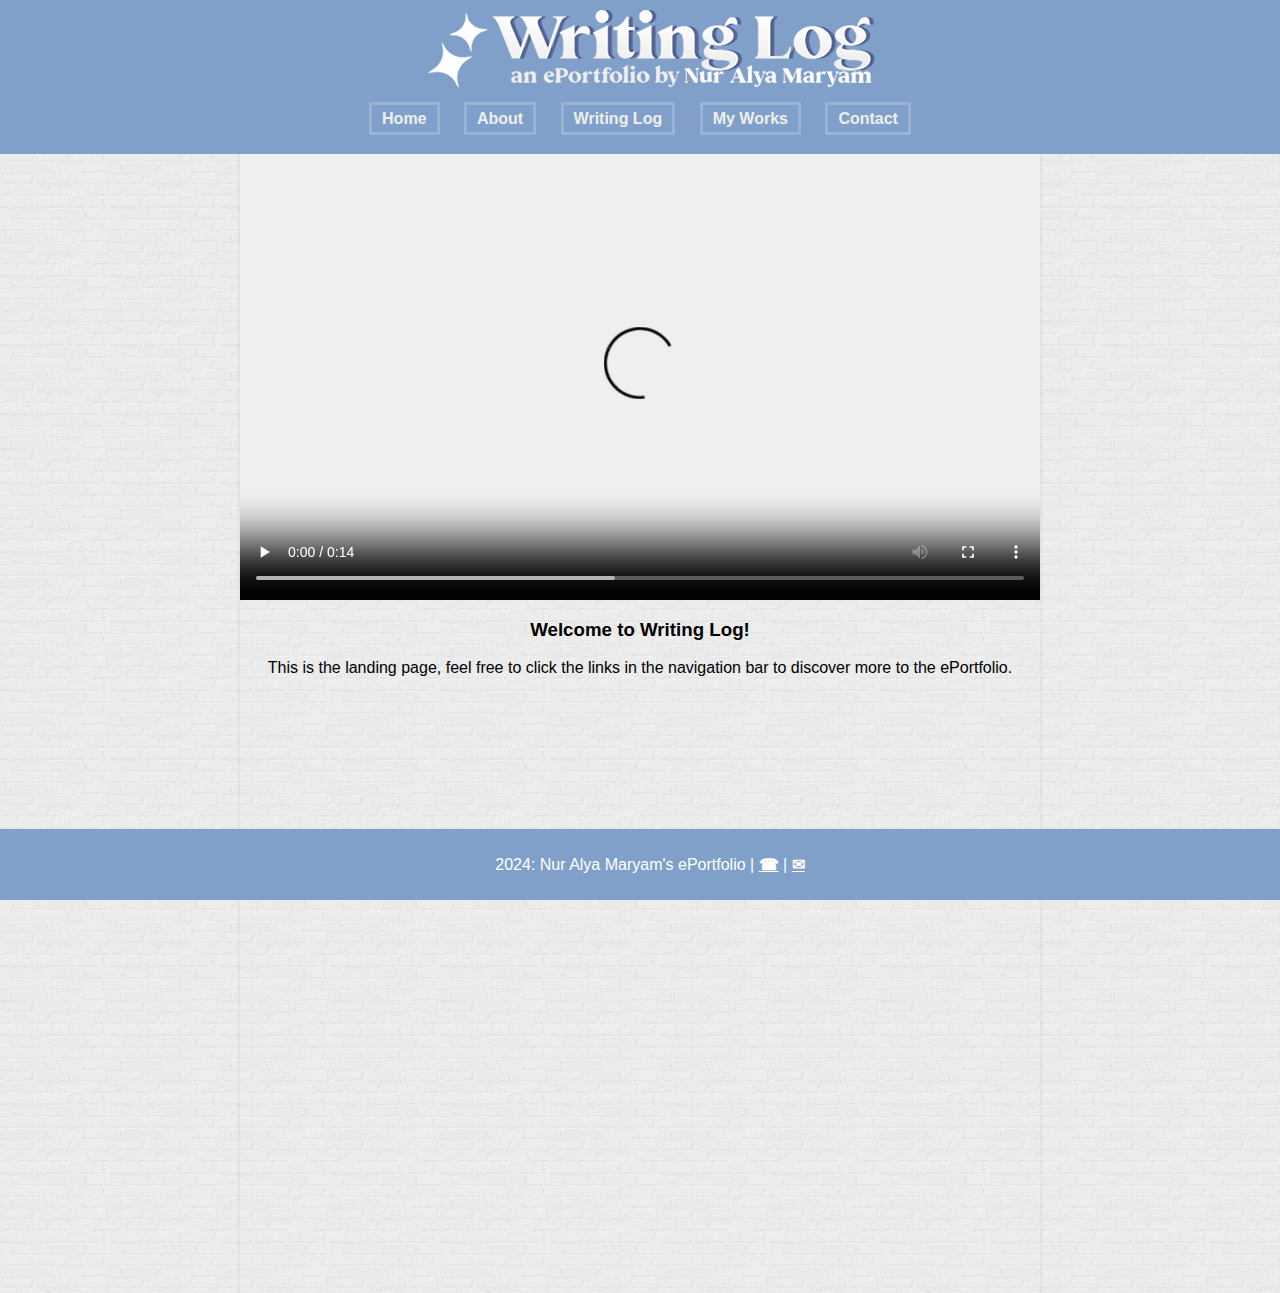
<file: index.html>
<!DOCTYPE html>
<html lang="en">
<head>
    <meta charset="UTF-8">
    <meta name="viewport" content="width=device-width, initial-scale=1.0">
    <title>Writing Log</title>
    <link rel="stylesheet" href="css/style1.css">
	<link rel="shortcut icon" href="image/favicon.png" type="image/x-icon">
   
    <style>
      
    </style>
</head>
<body>

<header>
    <img src="image/header.png" alt="Header Image">
    <nav>
        <ul>
			 <li><a href="index.html">Home</a></li>
            <li><a href="about.html">About</a></li>
            <li><a href="writing-log.html">Writing Log</a></li>
            <li><a href="my-works.html">My Works</a></li>
            <li><a href="contact.html">Contact</a></li>
        </ul>
    </nav>
</header>

<main>
 
    <section id="video-intro">
        <div class="video-container">
        <video autoplay controls loop style="width: 100%;">
            <source src="video/intro.mp4" type="video/mp4">
            Your browser does not support the video tag.
        </video>
    </div>
        <h3>Welcome to Writing Log!</h3>
		<p>This is the landing page, feel free to click the links in the navigation bar to discover more to the ePortfolio.</p>
    </section>

</main>

<footer>
    <p>2024: Nur Alya Maryam's ePortfolio | <a href="https://wa.me/0198887055">☎<i class="fab fa-twitter"></i></a> | <a href="mailto:nuralyamaryam28@gmail.com">✉<i class="fab fa-instagram"></i></a>
    </p>
</footer>

</body>
</html>
</file>
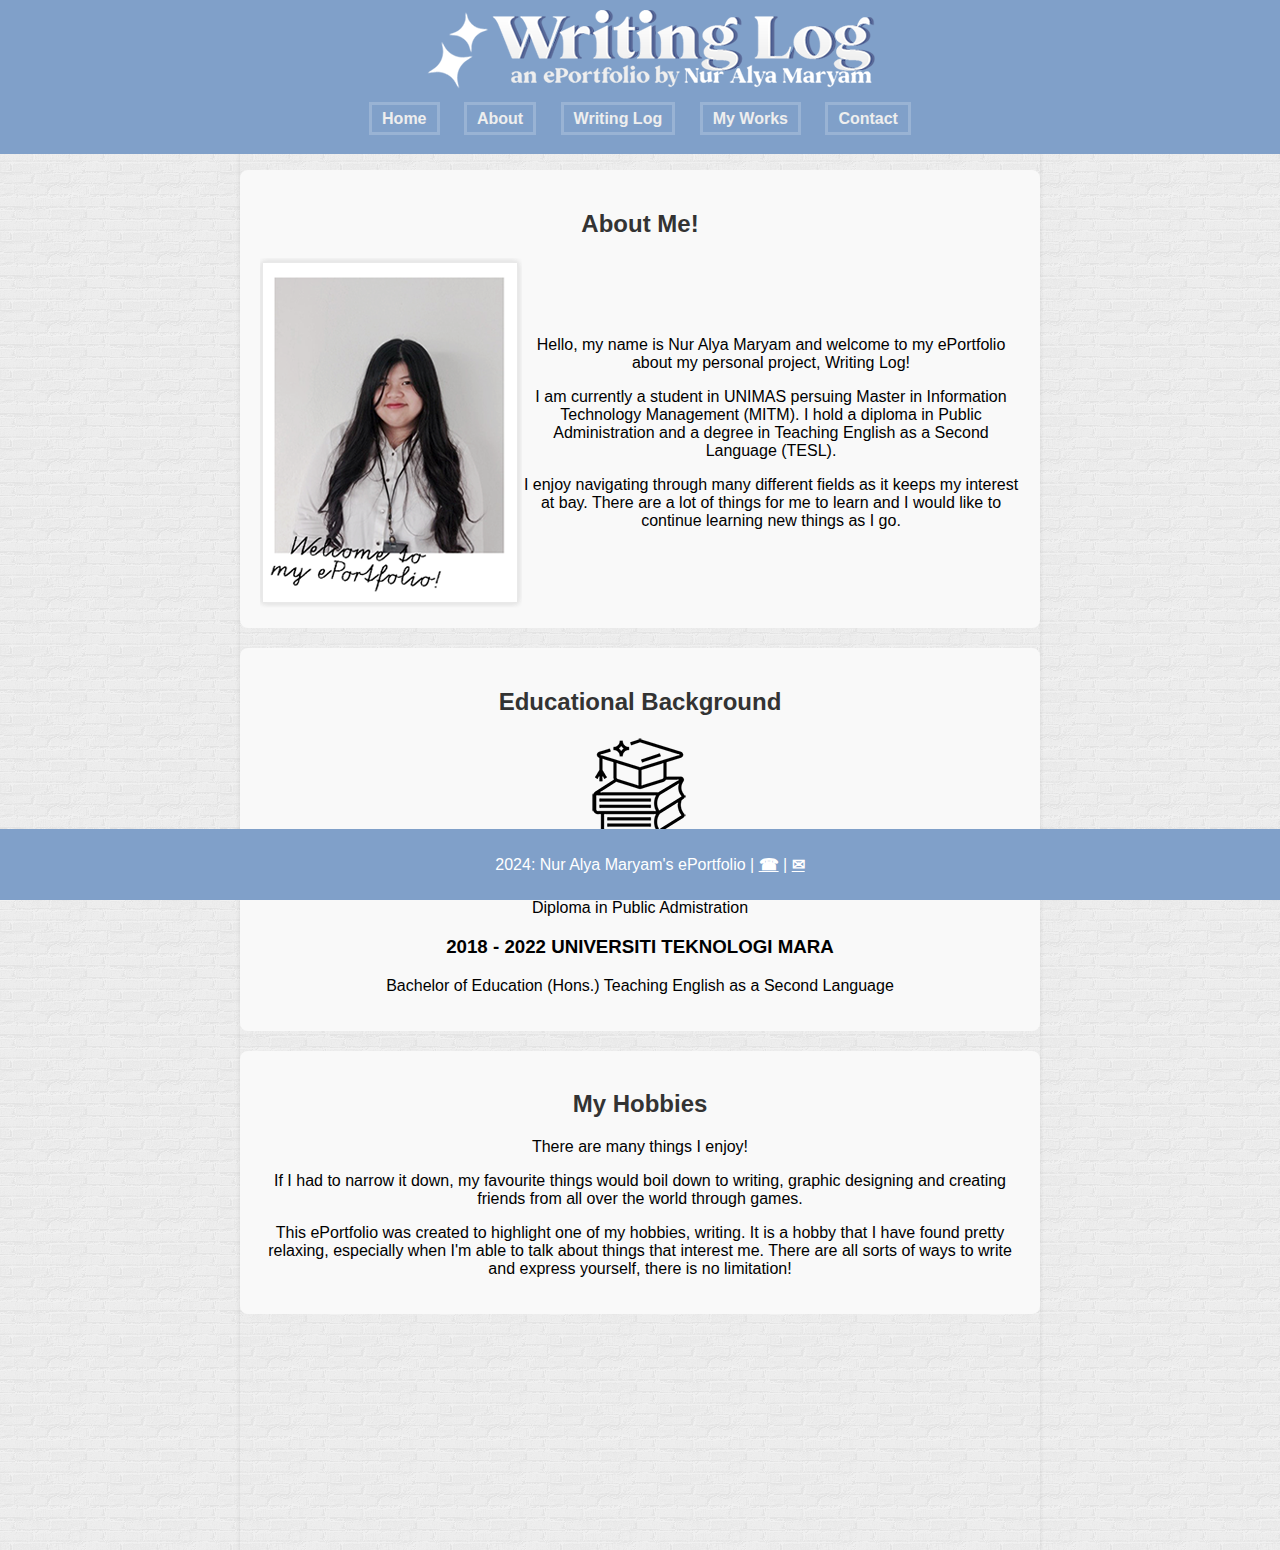
<file: about.html>
<!DOCTYPE html>
<html lang="en">
<head>
    <meta charset="UTF-8">
    <meta name="viewport" content="width=device-width, initial-scale=1.0">
    <title>About</title>
    <link rel="stylesheet" href="css/style1.css">
	<link rel="shortcut icon" href="image/favicon.png" type="image/x-icon">	
</head>

<body>

<header>
   <img src="image/header.png" alt="Header Image">
    <nav>
        <ul>
            <li><a href="index.html">Home</a></li>
            <li><a href="about.html">About</a></li>
            <li><a href="writing-log.html">Writing Log</a></li>
            <li><a href="my-works.html">My Works</a></li>
            <li><a href="contact.html">Contact</a></li>
        </ul>
    </nav>
</header>

<main>
    <!-- About Me Section -->
    <section id="about-me" class="about-section">
        <h2>About Me!</h2>
    <div class="content">
        <img src="image/SelfImage.png" alt="Nur Alya Maryam">
        <div class="text">
            <p>Hello, my name is Nur Alya Maryam and welcome to my ePortfolio about my personal project, Writing Log!</p>
			
			<p>I am currently a student in UNIMAS persuing Master in Information Technology Management (MITM). I hold a diploma in Public Administration and a degree in Teaching English as a Second Language (TESL).</p>

			<p>I enjoy navigating through many different fields as it keeps my interest at bay. There are a lot of things for me to learn and I would like to continue learning new things as I go.</p>
        </div>
    </section>

 
    <section id="education" class="about-section">
        <h2>Educational Background</h2>
		<p><img src="image/Education1.png" alt="Education"></p>
         <div class="education">
            <h3>2015 - 2018 UNIVERSITY TEKNOLOGI MARA</h3>
            <p>Diploma in Public Admistration</p>
        </div>
        <div class="education">
            <h3>2018 - 2022 UNIVERSITI TEKNOLOGI MARA</h3>
            <p>Bachelor of Education (Hons.)
			Teaching English as a Second Language
			</p>
        </div>
    </section>


    <section id="hobby" class="about-section">
        <h2>My Hobbies</h2>
       <p>There are many things I enjoy!</p>

		<p>If I had to narrow it down, my favourite things would boil down to writing, graphic designing and creating friends from all over the world through games.</p>

		<p>This ePortfolio was created to highlight one of my hobbies, writing. It is a hobby that I have found pretty relaxing, especially when I'm able to talk about things that interest me. There are all sorts of ways to write and express yourself, there is no limitation!</p>
    </section>
</main>

<footer>
    <p>2024: Nur Alya Maryam's ePortfolio | <a href="https://wa.me/0198887055">☎<i class="fab fa-twitter"></i></a> | <a href="mailto:nuralyamaryam28@gmail.com">✉<i class="fab fa-instagram"></i></a>
    </p>
</footer>

</body>
</html>
</file>
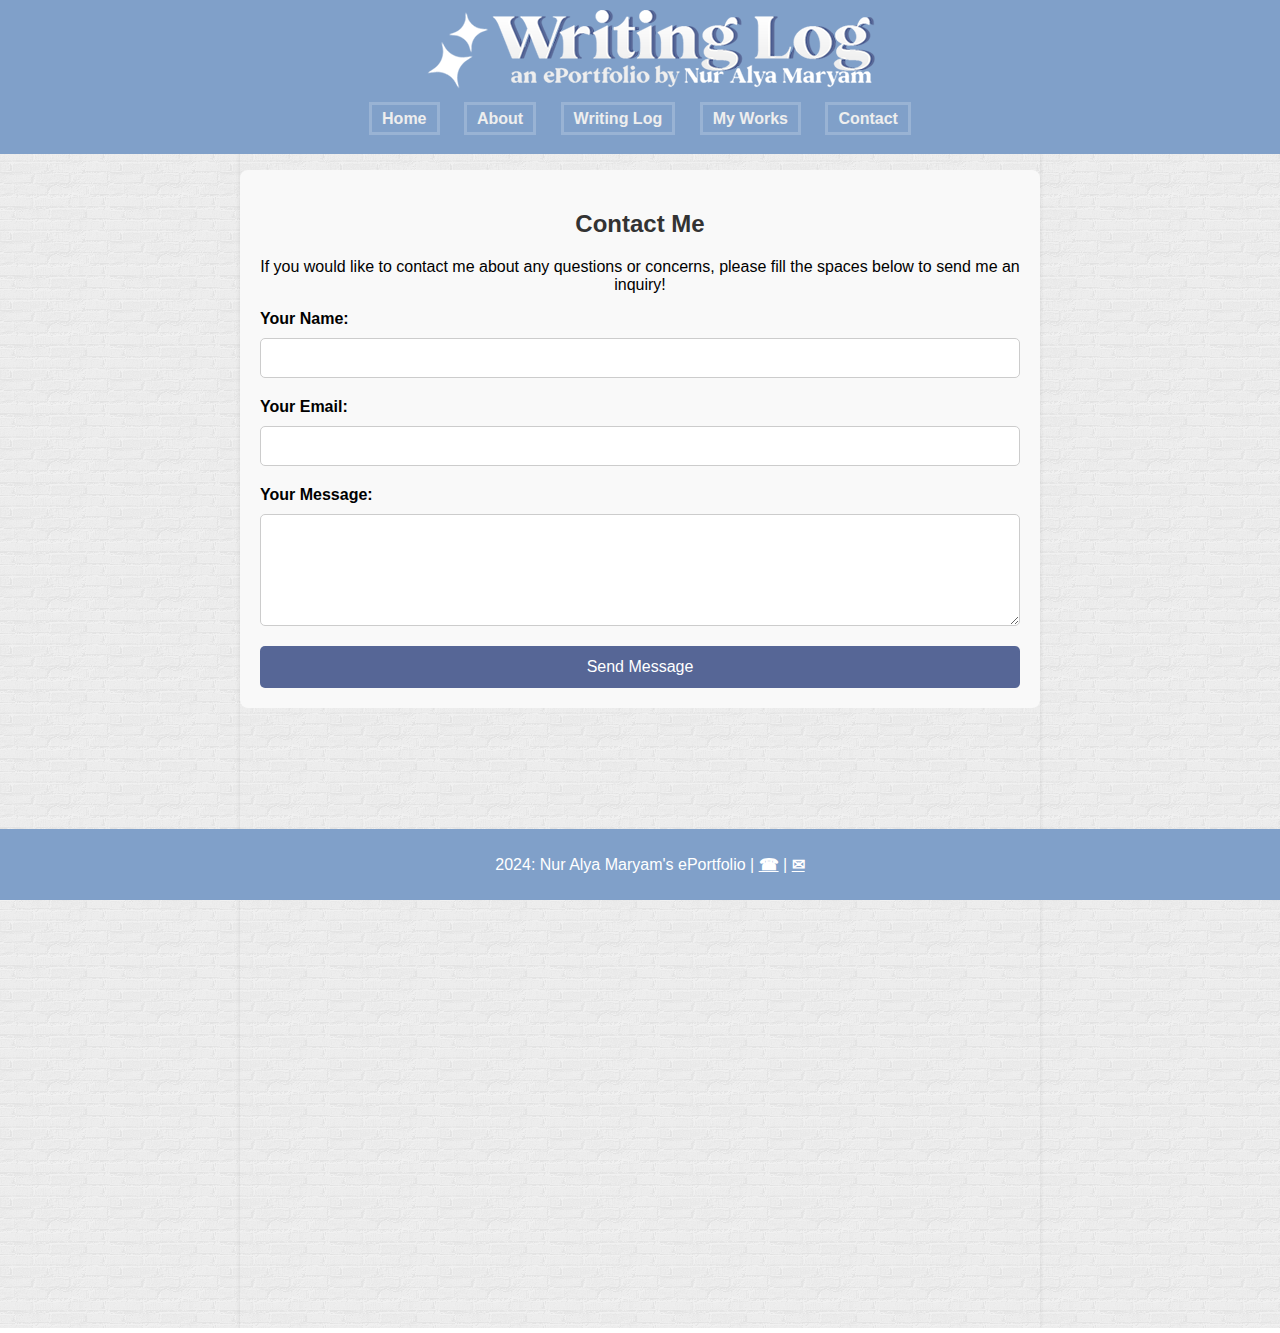
<file: contact.html>
<!DOCTYPE html>
<html lang="en">
<head>
    <meta charset="UTF-8">
    <meta name="viewport" content="width=device-width, initial-scale=1.0">
    <title>Contact</title>
    <link rel="stylesheet" href="css/style1.css">
	<link rel="shortcut icon" href="image/favicon.png" type="image/x-icon">	
</head>

<body>

<header>
  <img src="image/header.png" alt="Header Image">
    <nav>
        <ul>
            <li><a href="index.html">Home</a></li>
            <li><a href="about.html">About</a></li>
            <li><a href="writing-log.html">Writing Log</a></li>
			<li><a href="my-works.html">My Works</a></li>
            <li><a href="contact.html">Contact</a></li>
        </ul>
    </nav>
</header>

<main>
    <div class="contact-container">
        <h2>Contact Me</h2>
		<p>If you would like to contact me about any questions or concerns, please fill the spaces below to send me an inquiry!</p>
        <form action="mailto:nuralyamaryam28@gmail.com" method="post" enctype="text/plain">
            <label for="name">Your Name:</label>
            <input type="text" id="name" name="name" required>

            <label for="email">Your Email:</label>
            <input type="email" id="email" name="email" required>

            <label for="message">Your Message:</label>
            <textarea id="message" name="message" rows="5" required></textarea>

            <input type="submit" value="Send Message">
        </form>
    </div>
</main>

<footer>
    <p>2024: Nur Alya Maryam's ePortfolio | <a href="https://wa.me/0198887055">☎<i class="fab fa-twitter"></i></a> | <a href="mailto:nuralyamaryam28@gmail.com">✉<i class="fab fa-instagram"></i></a>
    </p>
</footer>
</body>
</html>
</file>
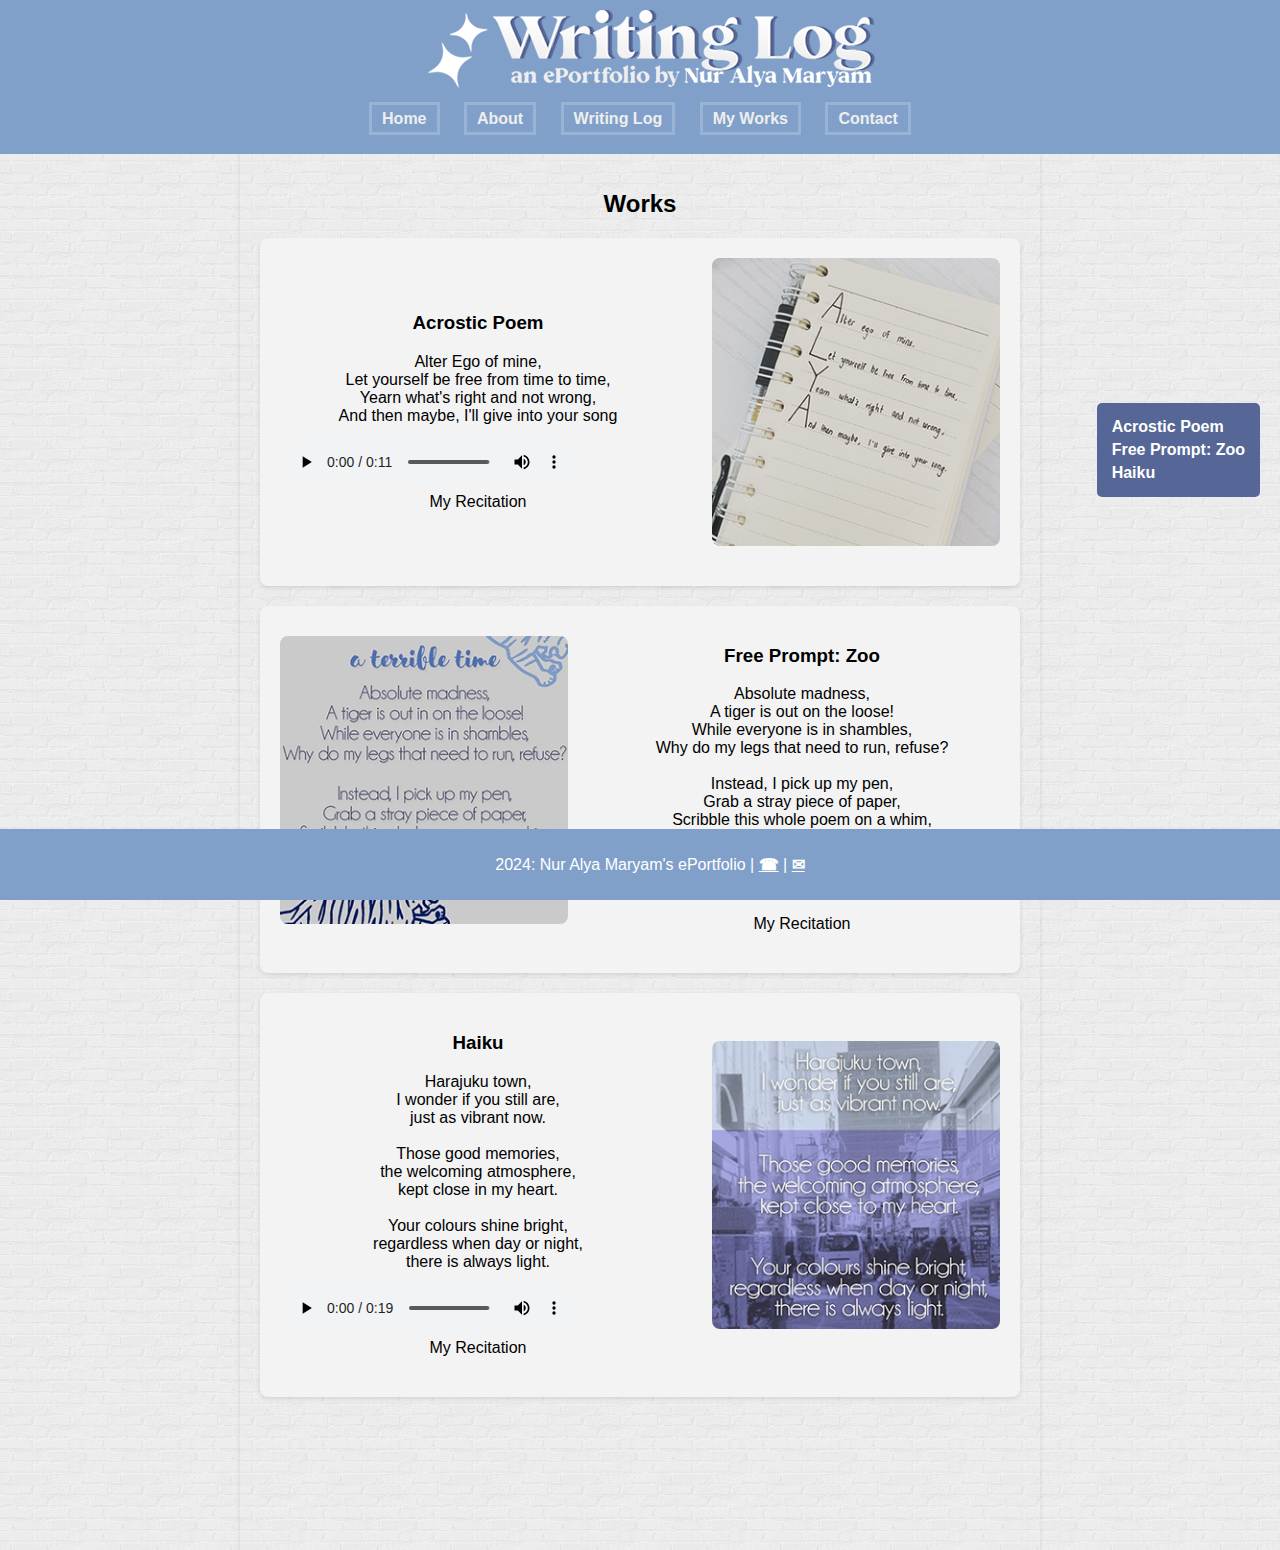
<file: my-works.html>
<!DOCTYPE html>
<html lang="en">
<head>
    <meta charset="UTF-8">
    <meta name="viewport" content="width=device-width, initial-scale=1.0">
    <title>My Works</title>
    <link rel="stylesheet" href="css/style1.css">
	<link rel="shortcut icon" href="image/favicon.png" type="image/x-icon">	
</head>

<body>

<header>
    <img src="image/header.png" alt="Header Image">
    <nav>
        <ul>
            <li><a href="index.html">Home</a></li>
            <li><a href="about.html">About</a></li>
            <li><a href="writing-log.html">Writing Log</a></li>
            <li><a href="my-works.html">My Works</a></li>
            <li><a href="contact.html">Contact</a></li>
        </ul>
    </nav>
</header>

<main>
    <section id="works" class="works-section">
    <h2>Works</h2>

    <section id="content1" class="work-container">
        <div class="container">
            <div class="text">
                <h3>Acrostic Poem</h3>
				<p>Alter Ego of mine,</p>
				<p>Let yourself be free from time to time,</p>
				<p>Yearn what's right and not wrong,</p>
				<p>And then maybe, I'll give into your song</p>
                <audio controls>
                    <source src="audio/1.mp3" type="audio/mp3">
                    Your browser does not support the audio element.
                </audio>
				<p>My Recitation</p>
            </div>
            <img src="image/1.jpg" alt="Acrostic Poem">
        </div>
    </section>

    <section id="content2" class="work-container">
        <div class="container">
            <img src="image/2.jpg" alt="Free Prompt: Zoo">
            <div class="text">
                <h3>Free Prompt: Zoo</h3>
                <p>Absolute madness,</p>
				<p>A tiger is out on the loose!</p>
				<p>While everyone is in shambles,</p>
				<p>Why do my legs that need to run, refuse?</p>
				<br>
				<p>Instead, I pick up my pen,</p>
				<p>Grab a stray piece of paper,</p>
				<p>Scribble this whole poem on a whim,</p>
				<p>About to become it's dinner.</p>
                <audio controls>
                    <source src="audio/2.mp3" type="audio/mp3">
                    Your browser does not support the audio element.
                </audio>
				<p>My Recitation</p>
            </div>
        </div>
    </section>

    <section id="content3" class="work-container">
        <div class="container">
            <div class="text">
                <h3>Haiku</h3>
				<p>Harajuku town,</p>
				<p>I wonder if you still are,</p>
				<p>just as vibrant now.</p>
				<br>
				<p>Those good memories,</p>
				<p>the welcoming atmosphere,</p>
				<p>kept close in my heart.</p>
				<br>
				<p>Your colours shine bright,</p>
				<p>regardless when day or night,</p>
				<p>there is always light.</p>
                <audio controls>
                    <source src="audio/3.mp3" type="audio/mp3">
                    Your browser does not support the audio element.
                </audio>
				<p>My Recitation</p>
            </div>
            <img src="image/3.jpg" alt="Haiku">
        </div>
    </section>

    <div class="my-works-nav">
        <a href="#">Acrostic Poem</a>
        <a href="#content1">Free Prompt: Zoo</a>
        <a href="#content3">Haiku</a>
    </div>
</main>

<footer>
    <p>2024: Nur Alya Maryam's ePortfolio | <a href="https://wa.me/0198887055">☎<i class="fab fa-twitter"></i></a> | <a href="mailto:nuralyamaryam28@gmail.com">✉<i class="fab fa-instagram"></i></a>
    </p>
</footer>

</body>
</html>
</file>
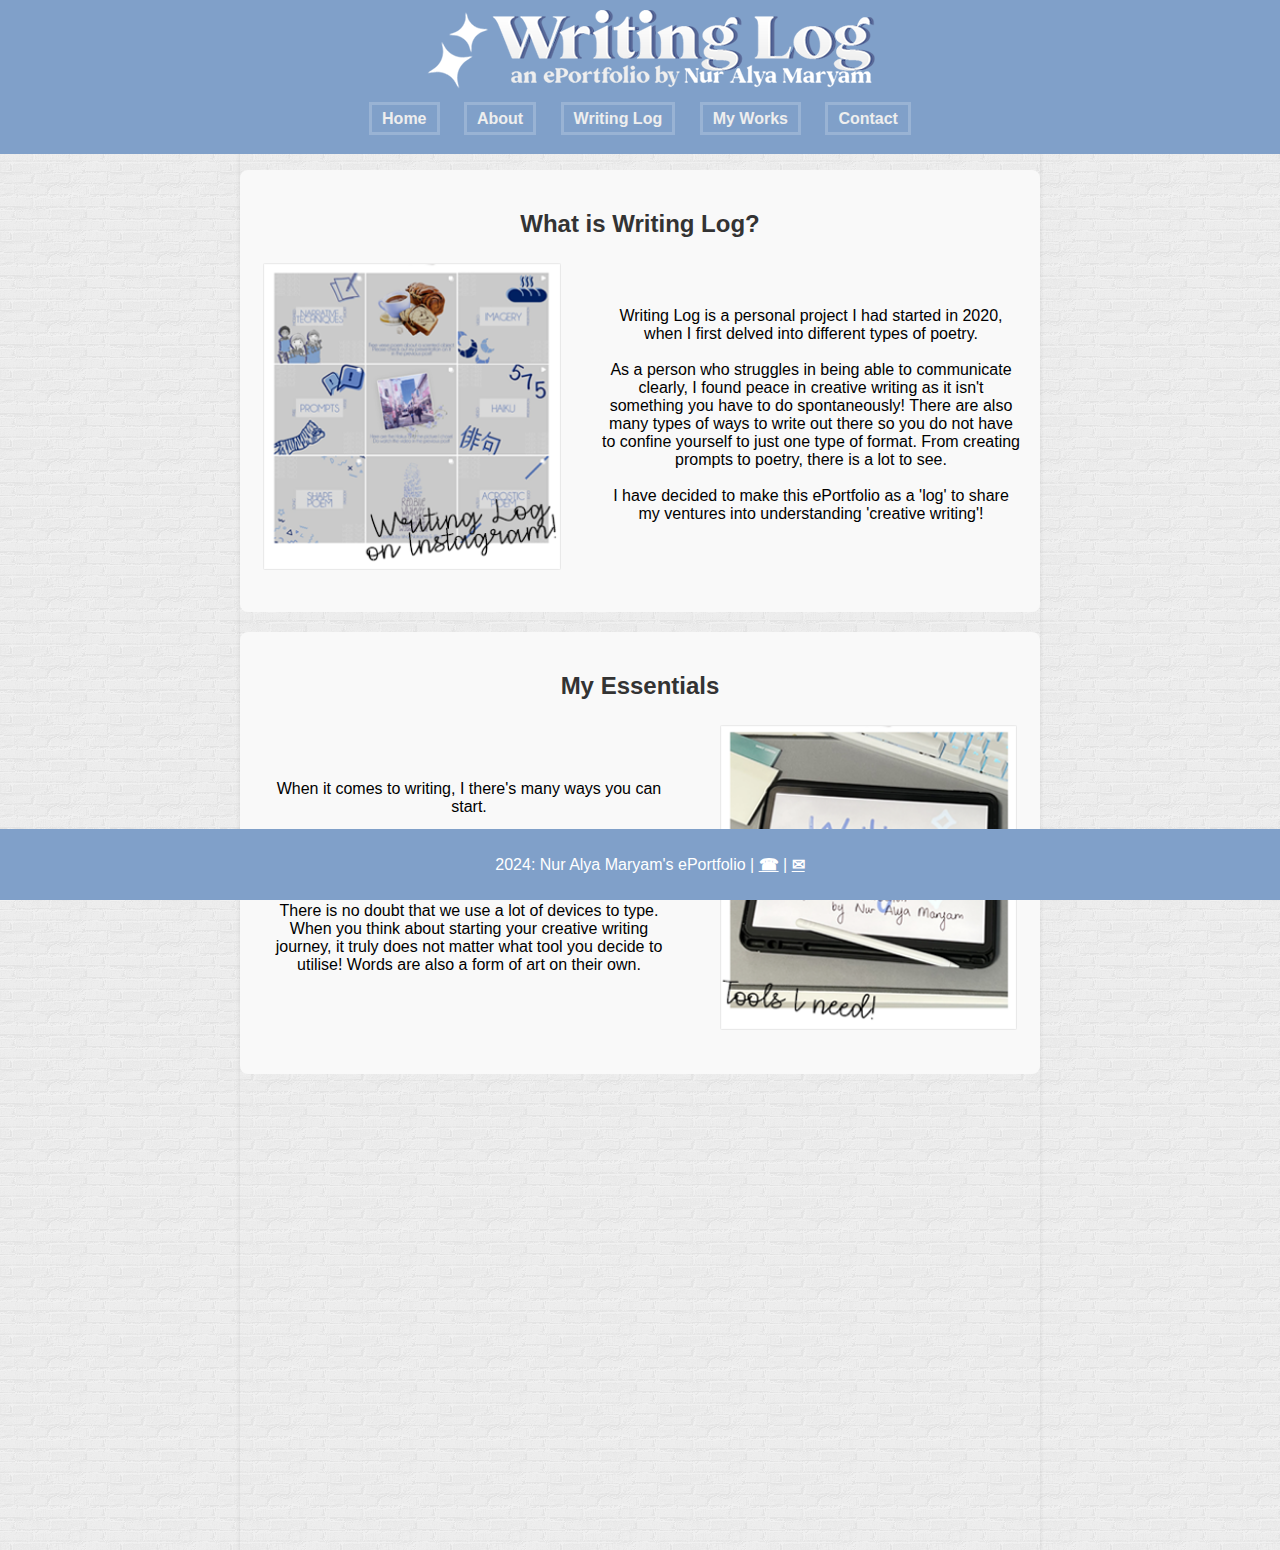
<file: writing-log.html>
<!DOCTYPE html>
<html lang="en">
<head>
    <meta charset="UTF-8">
    <meta name="viewport" content="width=device-width, initial-scale=1.0">
    <title>Writing Log</title>
    <link rel="stylesheet" href="css/style1.css">
	<link rel="shortcut icon" href="image/favicon.png" type="image/x-icon">
</head>

<body>

<header>
    <img src="image/header.png" alt="Header Image">
    <nav>
        <ul>
            <li><a href="index.html">Home</a></li>
            <li><a href="about.html">About</a></li>
            <li><a href="writing-log.html">Writing Log</a></li>
            <li><a href="my-works.html">My Works</a></li>
            <li><a href="contact.html">Contact</a></li>
        </ul>
    </nav>
</header>

<main>
    <section id="what-is-writing-log" class="writing-log-section">
        <h2>What is Writing Log?</h2>
 
        <div class="container">
            <img src="image/WritingLogInsta.png" alt="Writing Log">
            <div class="text">
                <p>Writing Log is a personal project I had started in 2020, when I first delved into different types of poetry.</p>
				<br>
				<p>As a person who struggles in being able to communicate clearly, I found peace in creative writing as it isn't something you have to do spontaneously! There are also many types of ways to write out there so you do not have to confine yourself to just one type of format. From creating prompts to poetry, there is a lot to see. </p>
				<br>
				<p>I have decided to make this ePortfolio as a 'log' to share my ventures into understanding 'creative writing'!</p>
            </div>
        </div>
    </section>

    <section id="my-essentials" class="writing-log-section">
        <h2>My Essentials</h2>

        <div class="container">
            <div class="text">
                <p>When it comes to writing, I there's many ways you can start.</p>
			<ul>
				<li>A paper and pen, of course!</li>
				<li>Writing on an iPad (for extra doodles)</li>
				<li>Using the computer</li>
			</ul>
				<p>There is no doubt that we use a lot of devices to type. When you think about starting your creative writing journey, it truly does not matter what tool you decide to utilise! Words are also a form of art on their own.</p>
            </div>
            <img src="image/MyTools.png" alt="Poetry 4">
        </div>
    </section>
</main>

<footer>
    <p>2024: Nur Alya Maryam's ePortfolio | <a href="https://wa.me/0198887055">☎<i class="fab fa-twitter"></i></a> | <a href="mailto:nuralyamaryam28@gmail.com">✉<i class="fab fa-instagram"></i></a>
    </p>
</footer>

</body>
</html>
</file>
<file: css/style1.css>
body {
    font-family: Century Gothic, sans-serif;
    margin: 0;
    padding: 0;
    background-image: url('../image/SeamlessBG2.png');
	background-repeat: repeat;
	width:100%;
}

header {
    background-color: #80a0c9;
    color: #fff;
    padding: 10px;
    text-align: center;
    position: fixed;
    top: 0;
    width: 100%;
    z-index: 1000;
}

header h1 {
    margin: 0;
}

@media screen and (max-width: 768px) {
    header {
        padding: 10px 20px; 
    }
}


a {
    color: #fff;
	font-weight: bold;
}

h1, h2, h3, li, p {
	text-align: center;
}

nav ul {
    list-style-type: none;
    padding: 0;
}

nav ul li {
    display: inline;
    margin-right: 20px;
}

nav ul li a {
    color: #eeeeee;
    text-decoration: none;
	border: 3px solid #99b3d4;
    padding: 5px 10px; 
}

main {
    padding-top: 150px;
    padding-bottom: 600px;
    max-height: calc(100vh - 100px);
    max-width: 800px;
    margin: 0 auto;
	box-shadow: 0 2px 4px rgba(0, 0, 0, 0.1);
}

	
}

section {
    background-color: #f3f3f3;
    padding: 20px;
    margin-bottom: 20px;
    box-shadow: 0 2px 4px rgba(0, 0, 0, 0.1);
}

footer {
    background-color: #80a0c9;
    color: #fff;
    padding: 10px;
    text-align: center;
    position: fixed;
    bottom: 0;
    width: 100%;
    z-index: 1000;
}
.content {
    display: flex;
    align-items: center;
}
}

.text {
    flex-grow: 1; 
}
.about-section {
    padding: 20px;
    margin: 20px 0;
    background-color: #f9f9f9;
    border-radius: 8px;
}

.about-section h2 {
    color: #333;
}
.about-section img {
    max-width: 100%; 
    height: auto;
}

.about-nav {
    position: fixed;
    top: 50%;
    right: 20px;
    transform: translateY(-50%);
    background-color: #333;
    padding: 10px;
    border-radius: 5px;
    z-index: 999;
}

.writing-log-section {
    padding: 20px;
    margin: 20px 0;
    background-color: #f9f9f9;
    border-radius: 8px;
}

.writing-log-section h2 {
    color: #333;
}

.container {
    display: flex;
    flex-direction: row;
    align-items: center;
    justify-content: space-between;
    margin-bottom: 20px;
}

.container img {
    width: 40%;
    border-radius: 8px;
}

.container .text {
    width: 55%;
}

.container .text p {
    margin: 0;
}

.writing-log-nav {
    position: fixed;
    top: 50%;
    right: 20px;
    transform: translateY(-50%);
    background-color: #333;
    padding: 10px;
    border-radius: 5px;
    z-index: 999;
}


.my-works-section {
    padding: 20px;
    margin: 20px 0;
    background-color: #f9f9f9;
    border-radius: 8px;
}

.my-works-section h2 {
    color: #333;
}

.my-works-section .container {
    display: flex;
    flex-direction: row;
    align-items: center;
    justify-content: space-between;
    margin-bottom: 20px;
}

.my-works-section .container img {
    width: 40%;
    border-radius: 8px;
}

.my-works-section .container .text {
    width: 55%;
}

.my-works-section .container .text p {
    margin: 0;
}

.my-works-nav {
    position: fixed;
    top: 50%;
    right: 20px;
    transform: translateY(-50%);
    background-color: #566696;
    padding: 10px;
    border-radius: 5px;
    z-index: 999;
}

.my-works-nav a {
    color: #fff;
    text-decoration: none;
    margin: 5px;
    display: block;
}

.my-works-nav a:hover {
    background-color: #80a0c9;
}
.contact-container {
    max-width: 900px;
    margin: 20px auto;
    padding: 20px;
    background-color: #f9f9f9;
    border-radius: 8px;
}

.contact-container h2 {
    color: #333;
    text-align: center;
}

.contact-container form {
    display: flex;
    flex-direction: column;
}

.contact-container label {
    margin-bottom: 10px;
    font-weight: bold;
}

.contact-container input[type="text"],
.contact-container input[type="email"],
.contact-container textarea {
    padding: 10px;
    margin-bottom: 20px;
    border: 1px solid #ccc;
    border-radius: 5px;
    font-size: 16px;
}

.contact-container textarea {
    resize: vertical;
}

.contact-container input[type="submit"] {
    padding: 12px 20px;
    background-color: #566696;
    color: #fff;
    border: none;
    border-radius: 5px;
    font-size: 16px;
    cursor: pointer;
}

.contact-container input[type="submit"]:hover {
    background-color: #99b3d4;
}
.works-section {
    padding: 20px;
	overflow: hidden;
}

.work-container {
    background-color: #f3f3f3;
    padding: 20px;
    margin-bottom: 20px;
    box-shadow: 0 2px 4px rgba(0, 0, 0, 0.1);
    border-radius: 8px;
}

.work-container .container {
    display: flex;
    flex-direction: row;
    align-items: center;
}

.work-container .container img {
    width: 40%;
    border-radius: 8px;
}

.work-container .container .text {
    width: 55%;
}

.work-container .container .text p {
    margin: 0;
}

.work-container audio {
    margin-top: 10px;
}
.video-container {
    display: flex;
    width: 900px;
    max-width: 100%;
    margin: 0 auto;
    }
}

.video-player {
    width: 900px;
}

@media screen and (max-width: 768px) {
    .video-container {
        width: 100%;
	}
</file>
